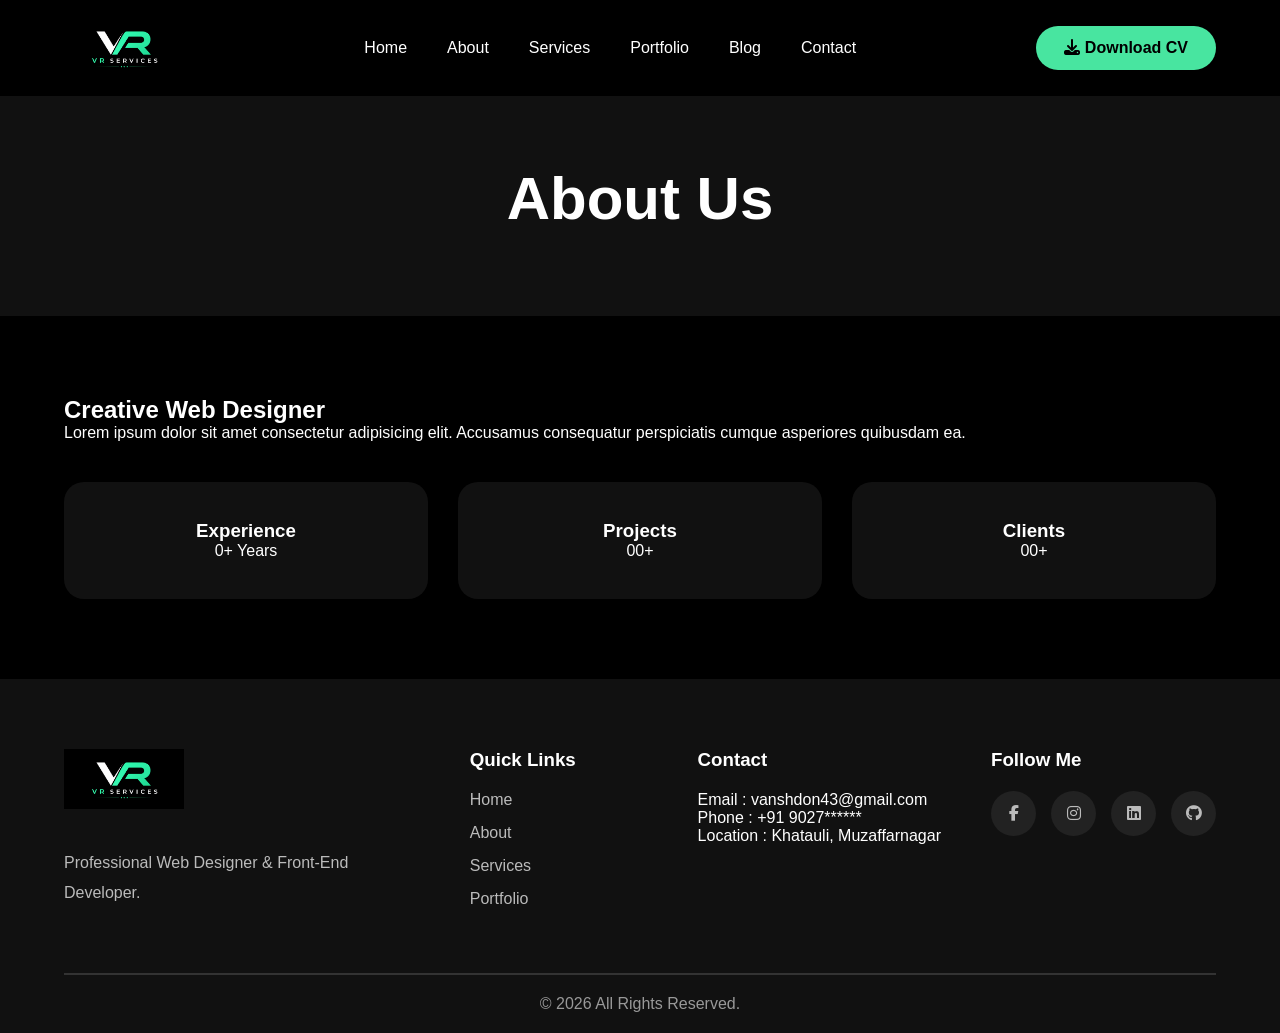
<file: about.html>
<!DOCTYPE html>
<html lang="en">

<head>
    <meta charset="UTF-8">
    <meta name="viewport" content="width=device-width, initial-scale=1.0">
    <link rel="shortcut icon" href="Media/Images/VR-services-logo.png" type="image/png">
    <title>About - Web Designer</title>

    <link rel="stylesheet" href="css/style.css">

    <link rel="stylesheet" href="https://cdnjs.cloudflare.com/ajax/libs/font-awesome/6.7.2/css/all.min.css" integrity=""
        crossorigin="anonymous">

</head>

<body>

    <header>

        <nav class="navbar">

            <div class="logo">

                <a href="index.html"><img src="Media/Images/VR-services-logo.png" alt="Logo"></a>

            </div>

            <ul class="nav-links">
                <li><a href="index.html">Home</a></li>
                <li><a href="about.html">About</a></li>
                <li><a href="services.html">Services</a></li>
                <li><a href="portfolio.html">Portfolio</a></li>
                <li><a href="blog.html">Blog</a></li>
                <li><a href="contact.html">Contact</a></li>
            </ul>

            <a href="docs/Vansh.docx" class="download-btn">
                <i class="fa-solid fa-download"></i>
                Download CV
            </a>

            <div class="menu-btn">
                <i class="fa-solid fa-bars"></i>
            </div>

        </nav>

    </header>

    <section class="page-banner">

        <h1>About Us</h1>

    </section>

    <section class="page-content">

        <div class="container">

            <h2>Creative Web Designer</h2>

            <p>

                Lorem ipsum dolor sit amet consectetur adipisicing elit.
                Accusamus consequatur perspiciatis cumque asperiores
                quibusdam ea.

            </p>

            <div class="about-grid">

                <div>

                    <h3>Experience</h3>

                    <p>0+ Years</p>

                </div>

                <div>

                    <h3>Projects</h3>

                    <p>00+</p>

                </div>

                <div>

                    <h3>Clients</h3>

                    <p>00+</p>

                </div>

            </div>

        </div>

    </section>

    <footer>

        <div class="footer-content">

            <div class="footer-logo">

                <a href="index.html"><img src="Media/Images/VR-services-logo.png" alt="Logo"></a>

                <p>
                    Professional Web Designer &
                    Front-End Developer.
                </p>

            </div>

            <div>

                <h3>Quick Links</h3>

                <a href="index.html">Home</a>
                <a href="about.html">About</a>
                <a href="services.html">Services</a>
                <a href="portfolio.html">Portfolio</a>

            </div>

            <div>

                <h3>Contact</h3>

                <pre>Email : vanshdon43@gmail.com</pre>
                <pre>Phone : +91 9027******</pre>
                <pre>Location : Khatauli, Muzaffarnagar</pre>

            </div>

            <div>

                <h3>Follow Me</h3>

                <div class="footer-social">


                    <a href="https://facebook.com/share/197pTGqpPB/" target="_blank"><i
                            class="fa-brands fa-facebook-f"></i></a>

                    <a href="https://instagram.com/sv_vansh_dhariwal" target="_blank"><i
                            class="fa-brands fa-instagram"></i></a>

                    <a href="https://linkedin.com/in/vansh-dhariwal-627853340" target="_blank"><i
                            class="fa-brands fa-linkedin"></i></a>

                    <a href="https://github.com/theVanshDhariwal" target="_blank"><i
                            class="fa-brands fa-github"></i></a>

                </div>

            </div>

        </div>

        <hr>

        <p class="copyright">
            © 2026 All Rights Reserved.
        </p>

    </footer>

    <script src="js/script.js"></script>

</body>

</html>
</file>
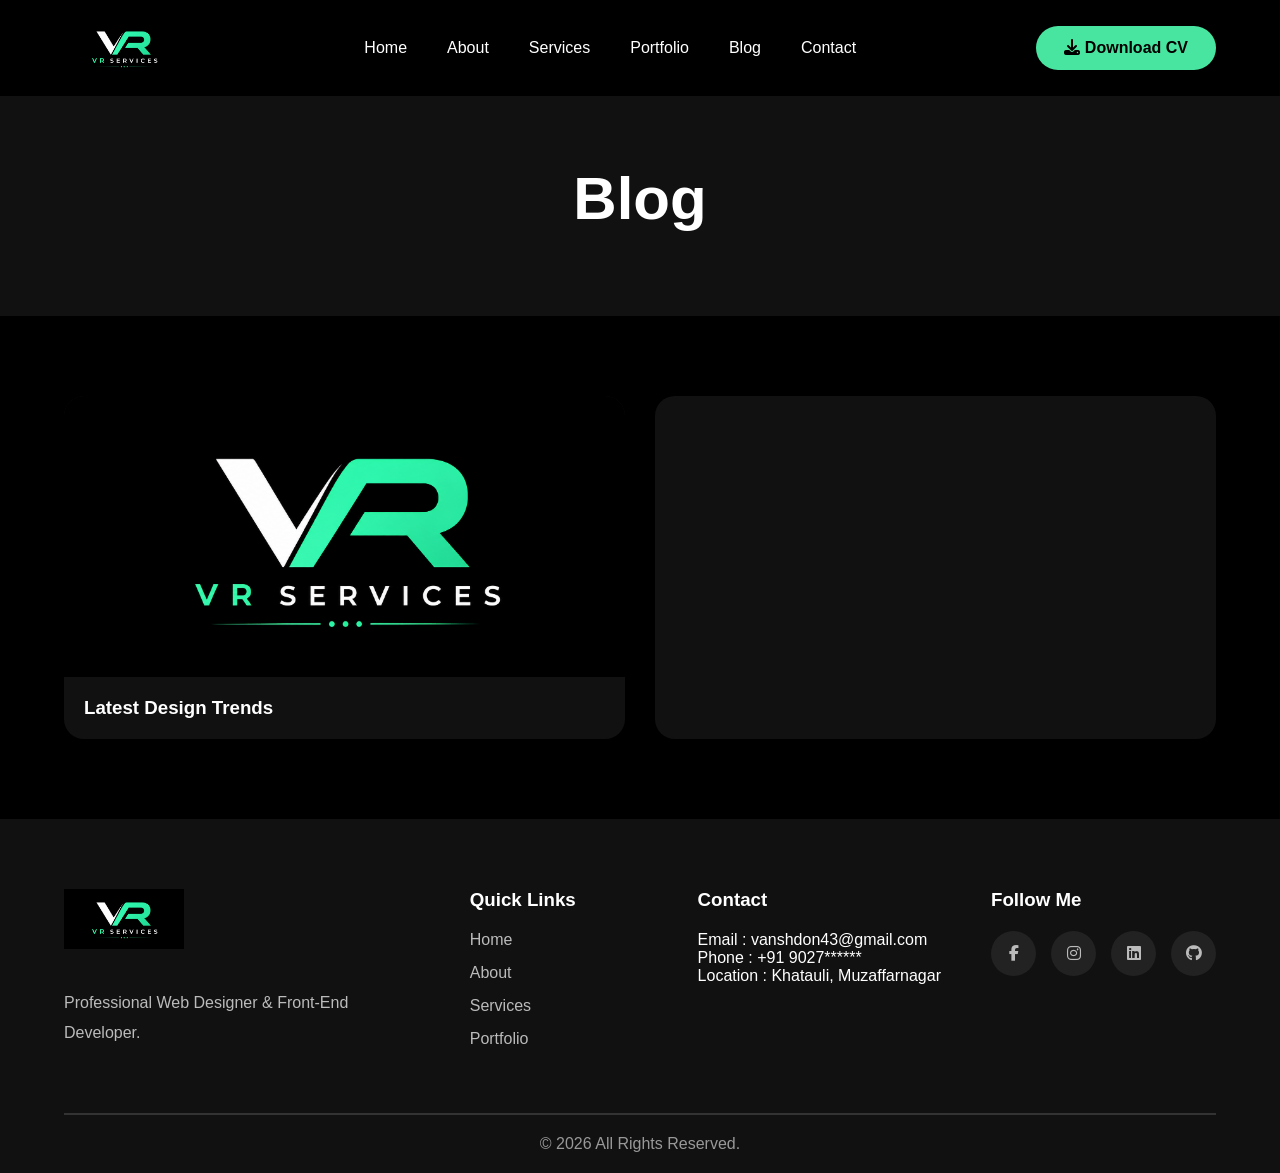
<file: blog.html>
<!DOCTYPE html>
<html lang="en">

<head>

    <meta charset="UTF-8">

    <meta name="viewport" content="width=device-width, initial-scale=1.0">
    <link rel="shortcut icon" href="Media/Images/VR-services-logo.png" type="image/png">

    <title>Blog</title>

    <link rel="stylesheet" href="css/style.css">

    <link rel="stylesheet" href="https://cdnjs.cloudflare.com/ajax/libs/font-awesome/6.7.2/css/all.min.css" integrity=""
        crossorigin="anonymous">

</head>

<body>

    <header>

        <nav class="navbar">

            <div class="logo">

                <a href="index.html"><img src="Media/Images/VR-services-logo.png" alt="Logo"></a>

            </div>

            <ul class="nav-links">
                <li><a href="index.html">Home</a></li>
                <li><a href="about.html">About</a></li>
                <li><a href="services.html">Services</a></li>
                <li><a href="portfolio.html">Portfolio</a></li>
                <li><a href="blog.html">Blog</a></li>
                <li><a href="contact.html">Contact</a></li>
            </ul>

            <a href="docs/Vansh.docx" class="download-btn">
                <i class="fa-solid fa-download"></i>
                Download CV
            </a>

            <div class="menu-btn">
                <i class="fa-solid fa-bars"></i>
            </div>

        </nav>

    </header>

    <section class="page-banner">

        <h1>Blog</h1>

    </section>

    <section class="blog-container">

        <div class="blog-card">

            <img src="Media/Images/VR-services-logo.png" alt="Logo">

            <h3>Latest Design Trends</h3>

        </div>

        <div class="blog-card">

            <video controlslist="noremoteplayback" controlslist="nofullscreen" controlslist="nodownload"
                disablepictureinpicture loop height="380" muted autoplay src="Media/Videos/office.mp4"></video>

        </div>

    </section>

    <footer>

        <div class="footer-content">

            <div class="footer-logo">

                <a href="index.html"><img src="Media/Images/VR-services-logo.png" alt="Logo"></a>

                <p>
                    Professional Web Designer &
                    Front-End Developer.
                </p>

            </div>

            <div>

                <h3>Quick Links</h3>

                <a href="index.html">Home</a>
                <a href="about.html">About</a>
                <a href="services.html">Services</a>
                <a href="portfolio.html">Portfolio</a>

            </div>

            <div>

                <h3>Contact</h3>

                <pre>Email : vanshdon43@gmail.com</pre>
                <pre>Phone : +91 9027******</pre>
                <pre>Location : Khatauli, Muzaffarnagar</pre>

            </div>

            <div>

                <h3>Follow Me</h3>

                <div class="footer-social">


                    <a href="https://facebook.com/share/197pTGqpPB/" target="_blank"><i
                            class="fa-brands fa-facebook-f"></i></a>

                    <a href="https://instagram.com/sv_vansh_dhariwal" target="_blank"><i
                            class="fa-brands fa-instagram"></i></a>

                    <a href="https://linkedin.com/in/vansh-dhariwal-627853340" target="_blank"><i
                            class="fa-brands fa-linkedin"></i></a>

                    <a href="https://github.com/theVanshDhariwal" target="_blank"><i
                            class="fa-brands fa-github"></i></a>

                </div>

            </div>

        </div>

        <hr>

        <p class="copyright">
            © 2026 All Rights Reserved.
        </p>

    </footer>

    <script src="js/script.js"></script>

</body>

</html>
</file>
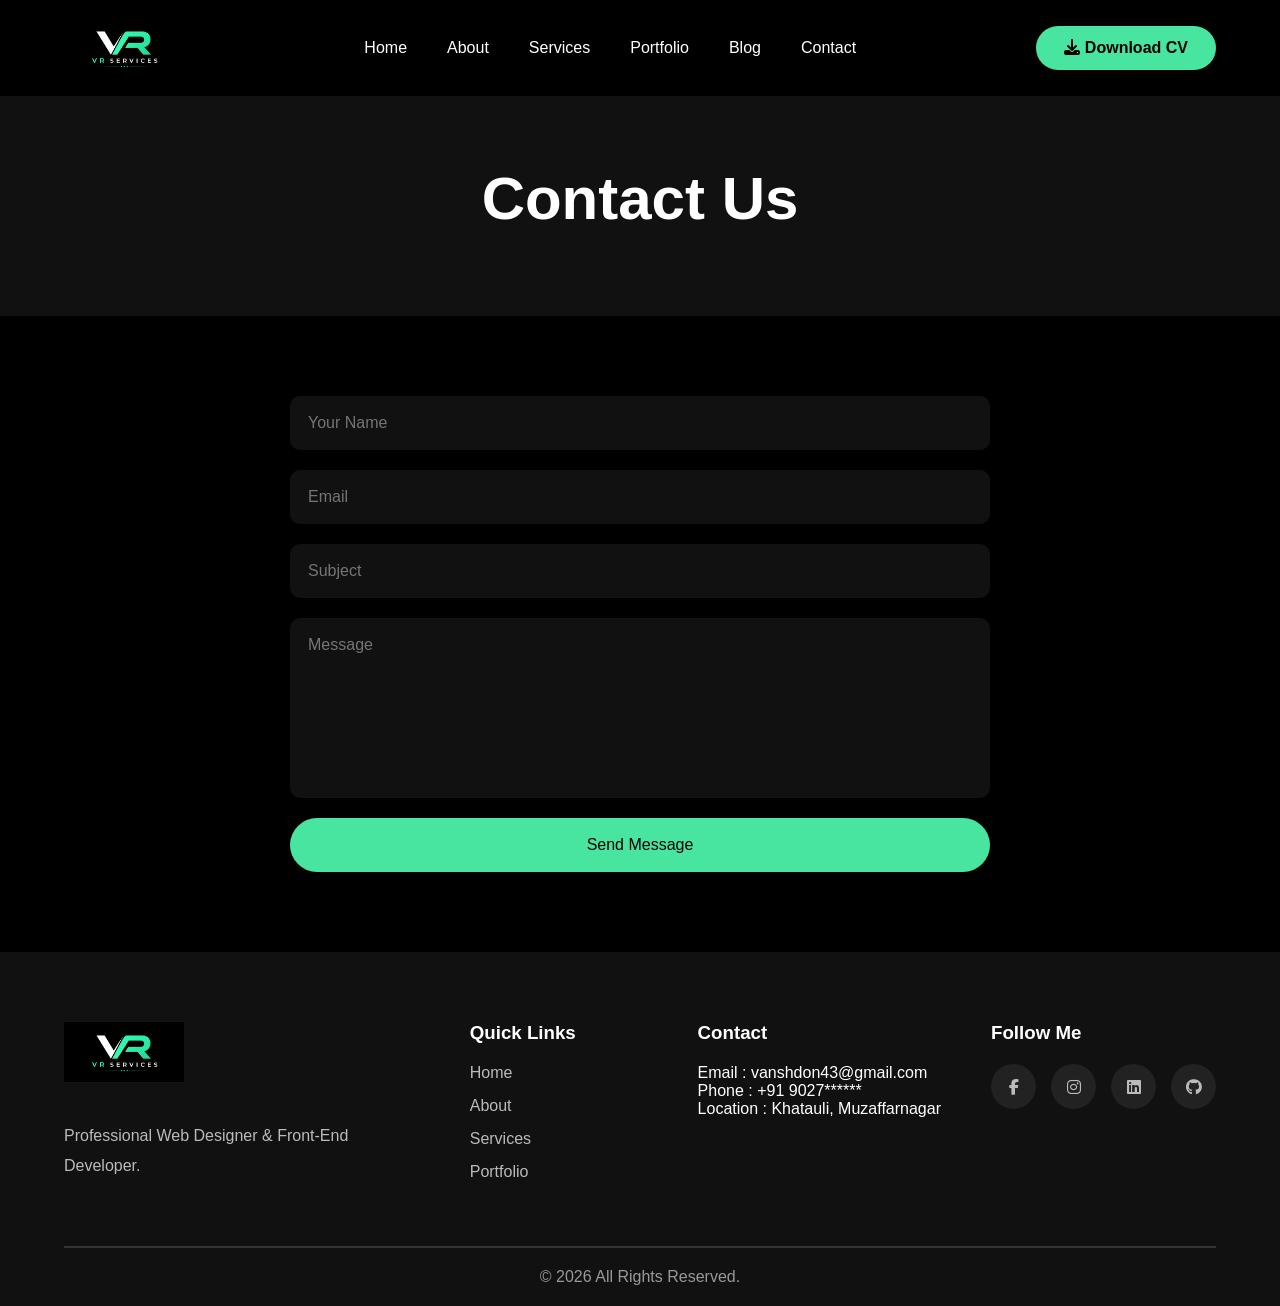
<file: contact.html>
<!DOCTYPE html>
<html lang="en">

<head>

    <meta charset="UTF-8">

    <meta name="viewport" content="width=device-width, initial-scale=1.0">
    <link rel="shortcut icon" href="Media/Images/VR-services-logo.png" type="image/png">

    <title>Contact</title>

    <link rel="stylesheet" href="css/style.css">

    <link rel="stylesheet" href="https://cdnjs.cloudflare.com/ajax/libs/font-awesome/6.7.2/css/all.min.css" integrity=""
        crossorigin="anonymous">

</head>

<body>

    <header>

        <nav class="navbar">

            <div class="logo">

                <a href="index.html"><img src="Media/Images/VR-services-logo.png" alt="Logo"></a>

            </div>

            <ul class="nav-links">
                <li><a href="index.html">Home</a></li>
                <li><a href="about.html">About</a></li>
                <li><a href="services.html">Services</a></li>
                <li><a href="portfolio.html">Portfolio</a></li>
                <li><a href="blog.html">Blog</a></li>
                <li><a href="contact.html">Contact</a></li>
            </ul>

            <a href="docs/Vansh.docx" class="download-btn">
                <i class="fa-solid fa-download"></i>
                Download CV
            </a>

            <div class="menu-btn">
                <i class="fa-solid fa-bars"></i>
            </div>

        </nav>

    </header>

    <section class="page-banner">

        <h1>Contact Us</h1>

    </section>

    <section class="contact-section">
        <form class="contact-form">
            <input id="" type="text" name="name" placeholder="Your Name" required>

            <input id="" type="email" name="email" placeholder="Email" required>

            <input id="" type="text" name="subject" placeholder="Subject" required>

            <textarea id="" name="message" placeholder="Message" required></textarea>

            <button type="submit">Send Message</button>
        </form>
    </section>

    <footer>

        <div class="footer-content">

            <div class="footer-logo">

                <a href="index.html"><img src="Media/Images/VR-services-logo.png" alt="Logo"></a>

                <p>
                    Professional Web Designer &
                    Front-End Developer.
                </p>

            </div>

            <div>

                <h3>Quick Links</h3>

                <a href="index.html">Home</a>
                <a href="about.html">About</a>
                <a href="services.html">Services</a>
                <a href="portfolio.html">Portfolio</a>

            </div>

            <div>

                <h3>Contact</h3>

                <pre>Email : vanshdon43@gmail.com</pre>
                <pre>Phone : +91 9027******</pre>
                <pre>Location : Khatauli, Muzaffarnagar</pre>

            </div>

            <div>

                <h3>Follow Me</h3>

                <div class="footer-social">


                    <a href="https://facebook.com/share/197pTGqpPB/" target="_blank"><i
                            class="fa-brands fa-facebook-f"></i></a>

                    <a href="https://instagram.com/sv_vansh_dhariwal" target="_blank"><i
                            class="fa-brands fa-instagram"></i></a>

                    <a href="https://linkedin.com/in/vansh-dhariwal-627853340" target="_blank"><i
                            class="fa-brands fa-linkedin"></i></a>

                    <a href="https://github.com/theVanshDhariwal" target="_blank"><i
                            class="fa-brands fa-github"></i></a>

                </div>

            </div>

        </div>

        <hr>

        <p class="copyright">
            © 2026 All Rights Reserved.
        </p>

    </footer>

    <script src="js/script.js"></script>

</body>

</html>
</file>
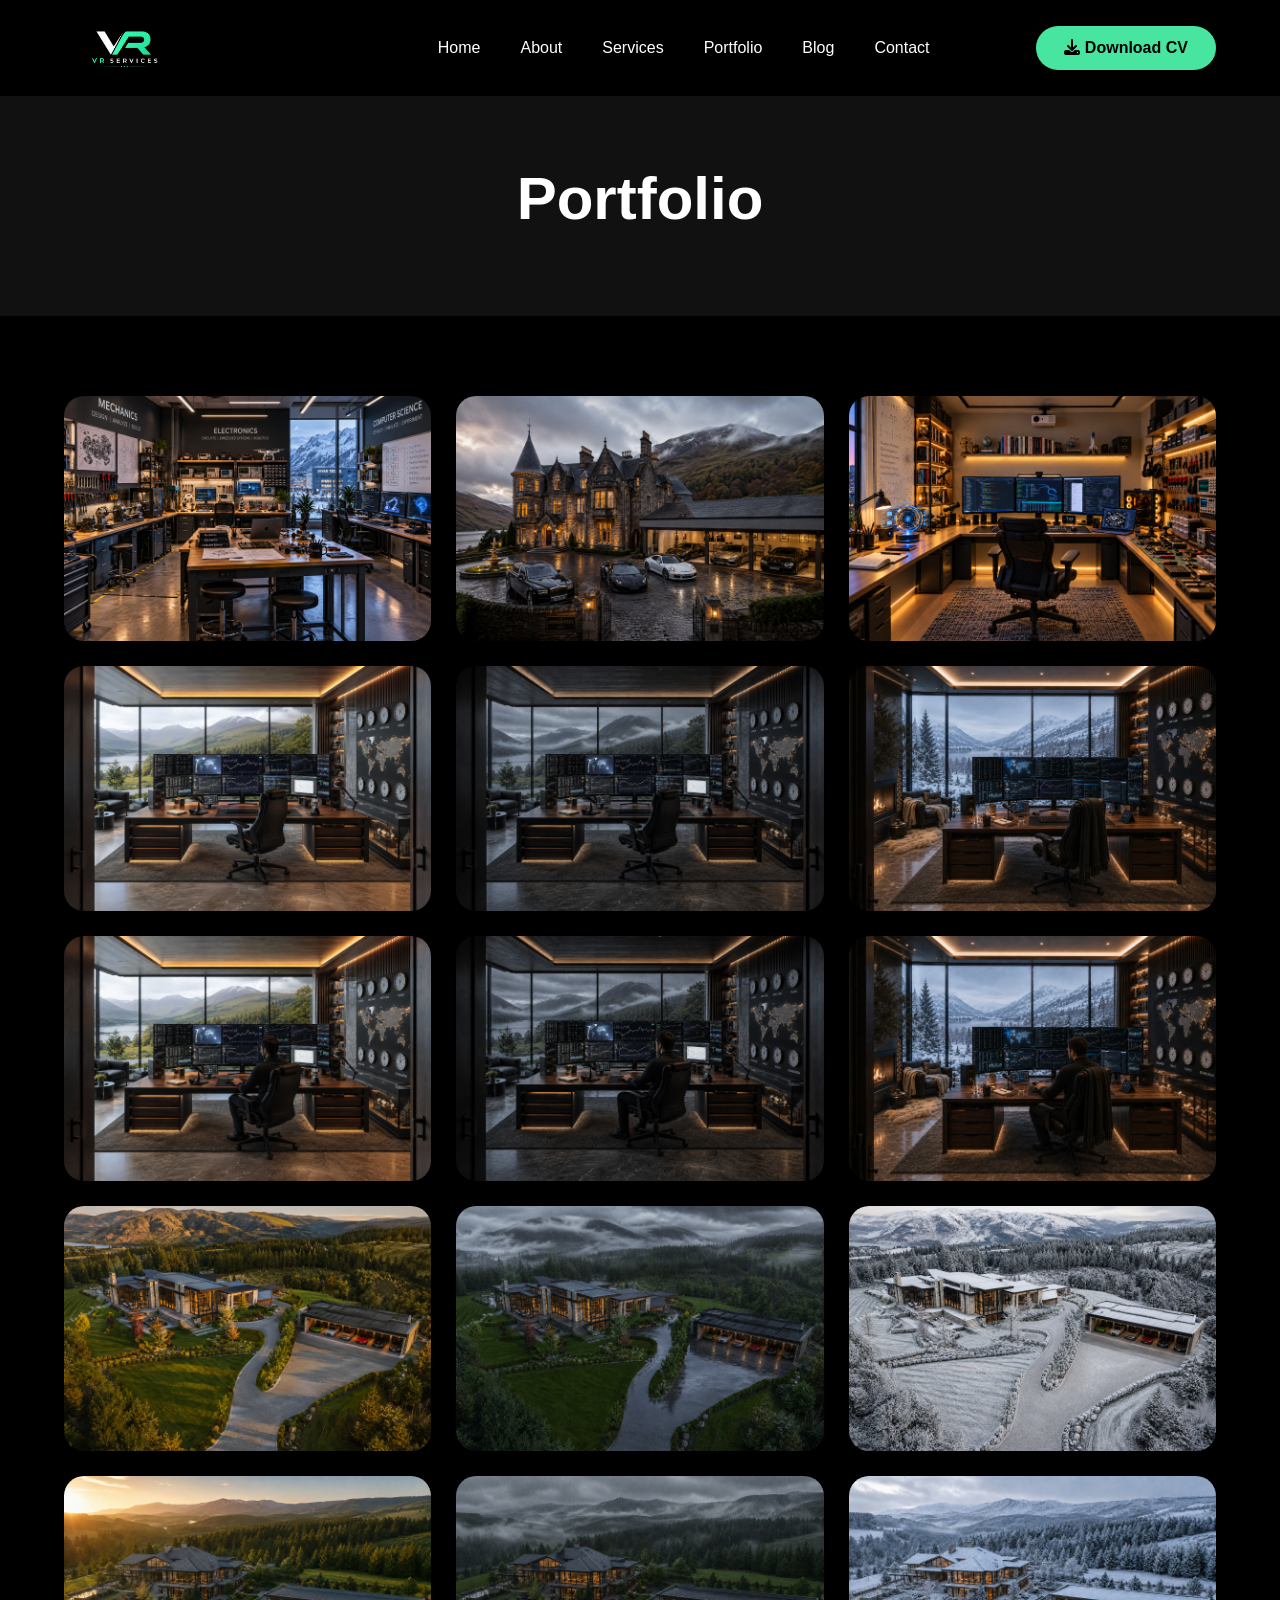
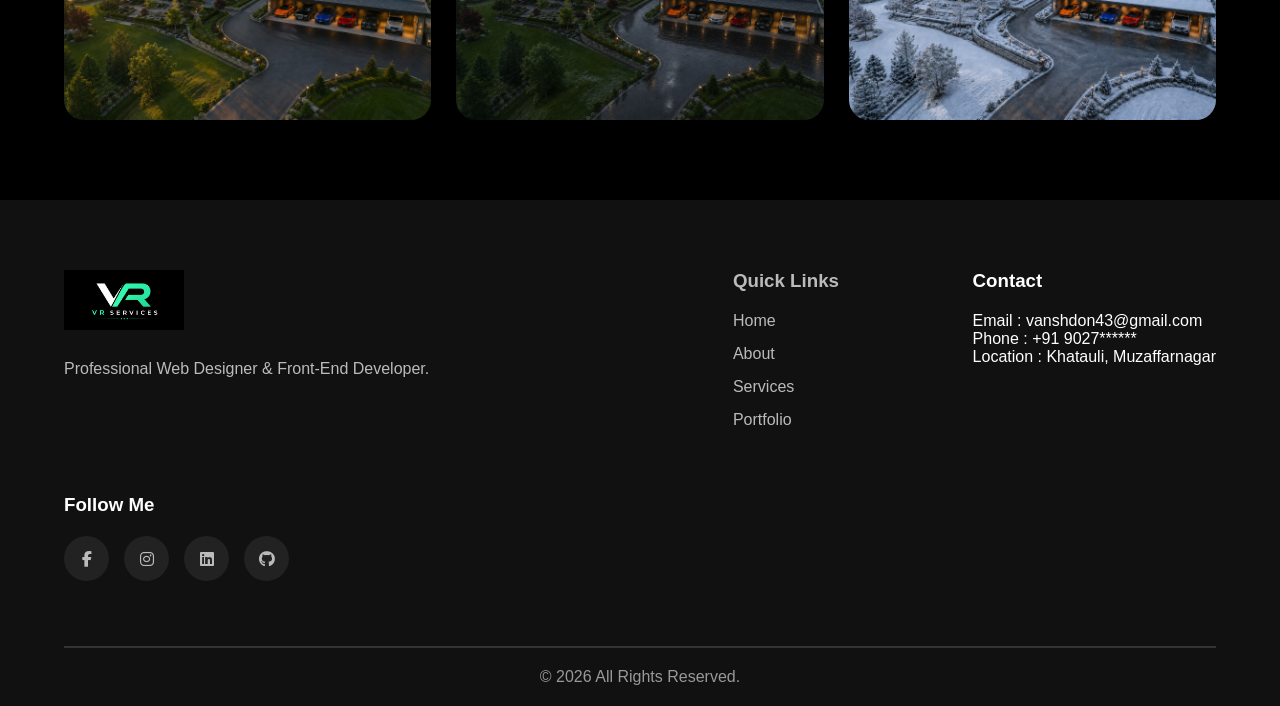
<file: portfolio.html>
<!DOCTYPE html>
<html lang="en">

<head>

    <meta charset="UTF-8">

    <meta name="viewport" content="width=device-width, initial-scale=1.0">
    <link rel="shortcut icon" href="Media/Images/VR-services-logo.png" type="image/png">

    <title>Portfolio</title>

    <link rel="stylesheet" href="css/style.css">

    <link rel="stylesheet" href="https://cdnjs.cloudflare.com/ajax/libs/font-awesome/6.7.2/css/all.min.css" integrity=""
        crossorigin="anonymous">

</head>

<body>

    <header>

        <nav class="navbar">

            <div class="logo">

                <a href="index.html"><img src="Media/Images/VR-services-logo.png" alt="Logo">

            </div>

            <ul class="nav-links">
                <li><a href="index.html">Home</a></li>
                <li><a href="about.html">About</a></li>
                <li><a href="services.html">Services</a></li>
                <li><a href="portfolio.html">Portfolio</a></li>
                <li><a href="blog.html">Blog</a></li>
                <li><a href="contact.html">Contact</a></li>
            </ul>

            <a href="docs/Vansh.docx" class="download-btn">
                <i class="fa-solid fa-download"></i>
                Download CV
            </a>

            <div class="menu-btn">
                <i class="fa-solid fa-bars"></i>
            </div>

        </nav>

    </header>

    <section class="page-banner">

        <h1>Portfolio</h1>

    </section>

    <section class="portfolio-grid">

        <img src="Media/Images/VIYAR TECHS Integrated Innovation Lab.png" alt="Grid">
        <img src="Media/Images/Scotish-House.png" alt="Grid">
        <img src="Media/Images/personal_lab.png" alt="Grid">

        <img src="Media/Images/summer-work-room.png" alt="Grid">
        <img src="Media/Images/rain-work-room.png" alt="Grid">
        <img src="Media/Images/winter-work-room.png" alt="Grid">

        <img src="Media/Images/work-in-summer.png" alt="Grid">
        <img src="Media/Images/work-in-rain.png" alt="Grid">
        <img src="Media/Images/work-in-winter.png" alt="Grid">
        <img src="Media/Images/summer-mention.png" alt="Grid">
        <img src="Media/Images/rainy-mention.png" alt="Grid">
        <img src="Media/Images/winter-mention.png" alt="Grid">

        <img src="Media/Images/summer-scotland.png" alt="Grid">
        <img src="Media/Images/rainy-scotland.png" alt="Grid">
        <img src="Media/Images/winter-scotalnd.png" alt="Grid">

    </section>

    <footer>

        <div class="footer-content">

            <div class="footer-logo">

                <a href="index.html"><img src="Media/Images/VR-services-logo.png" alt="Logo">

                    <p>
                        Professional Web Designer &
                        Front-End Developer.
                    </p>

            </div>

            <div>

                <h3>Quick Links</h3>

                <a href=" index.html">Home</a>
                <a href="about.html">About</a>
                <a href="services.html">Services</a>
                <a href="portfolio.html">Portfolio</a>

            </div>

            <div>

                <h3>Contact</h3>

                <pre>Email : vanshdon43@gmail.com</pre>
                <pre>Phone : +91 9027******</pre>
                <pre>Location : Khatauli, Muzaffarnagar</pre>

            </div>

            <div>

                <h3>Follow Me</h3>

                <div class="footer-social">


                    <a href="https://facebook.com/share/197pTGqpPB/" target="_blank"><i
                            class="fa-brands fa-facebook-f"></i></a>

                    <a href="https://instagram.com/sv_vansh_dhariwal" target="_blank"><i
                            class="fa-brands fa-instagram"></i></a>

                    <a href="https://linkedin.com/in/vansh-dhariwal-627853340" target="_blank"><i
                            class="fa-brands fa-linkedin"></i></a>

                    <a href="https://github.com/theVanshDhariwal" target="_blank"><i
                            class="fa-brands fa-github"></i></a>

                </div>

            </div>

        </div>

        <hr>

        <p class="copyright">
            © 2026 All Rights Reserved.
        </p>

    </footer>

    <script src="js/script.js"></script>

</body>

</html>
</file>
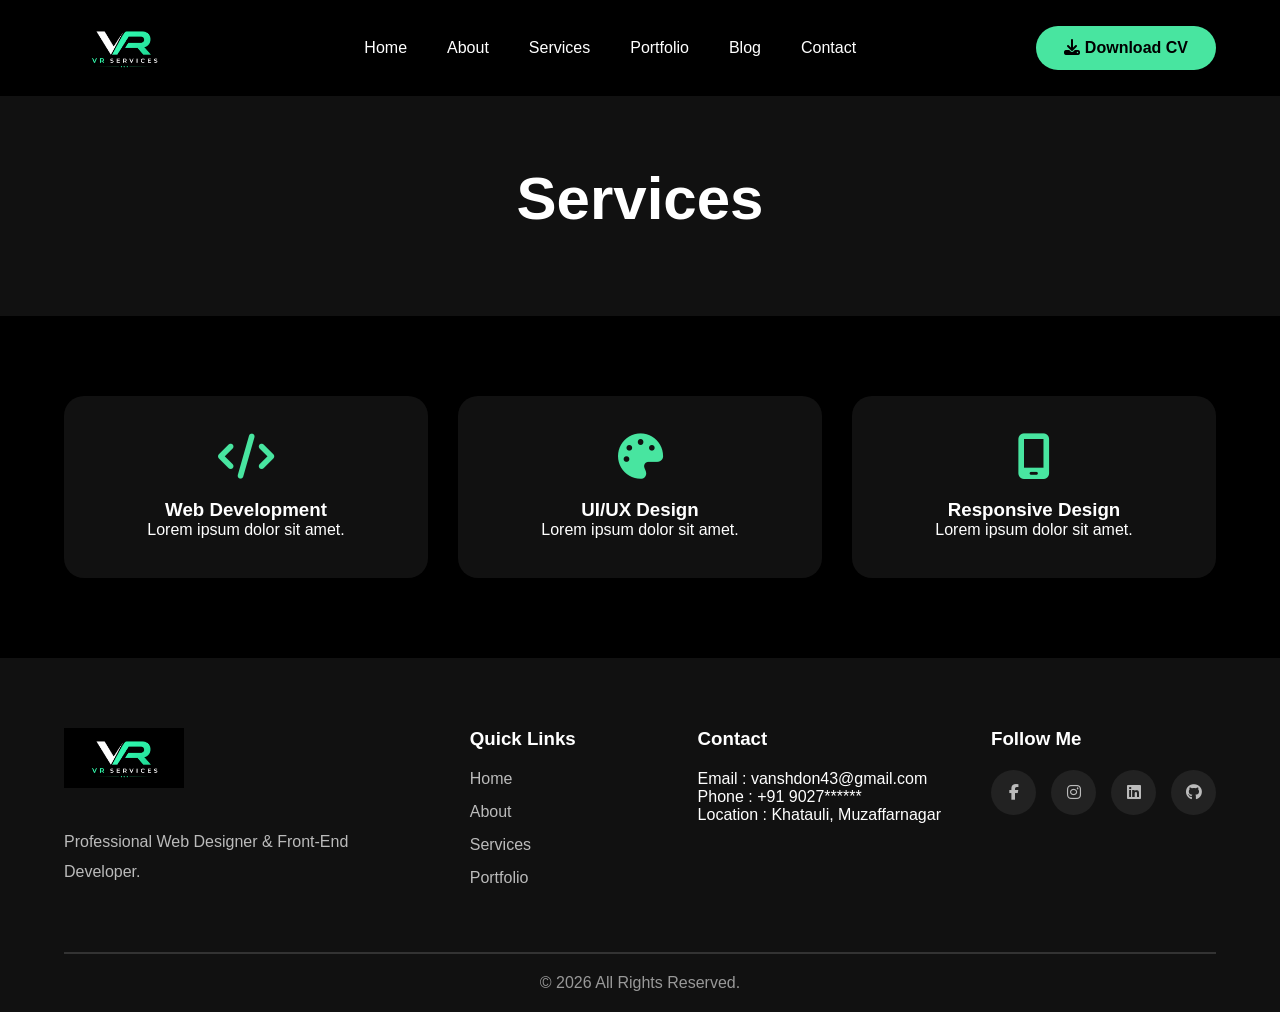
<file: services.html>
<!DOCTYPE html>
<html lang="en">

<head>

    <meta charset="UTF-8">

    <meta name="viewport" content="width=device-width, initial-scale=1.0">
    <link rel="shortcut icon" href="Media/Images/VR-services-logo.png" type="image/png">

    <title>Services</title>

    <link rel="stylesheet" href="css/style.css">

    <link rel="stylesheet" href="https://cdnjs.cloudflare.com/ajax/libs/font-awesome/6.7.2/css/all.min.css" integrity=""
        crossorigin="anonymous">

</head>

<body>

    <header>

        <nav class="navbar">

            <div class="logo">

                <a href="index.html"><img src="Media/Images/VR-services-logo.png" alt="Logo"></a>

            </div>

            <ul class="nav-links">
                <li><a href="index.html">Home</a></li>
                <li><a href="about.html">About</a></li>
                <li><a href="services.html">Services</a></li>
                <li><a href="portfolio.html">Portfolio</a></li>
                <li><a href="blog.html">Blog</a></li>
                <li><a href="contact.html">Contact</a></li>
            </ul>

            <a href="docs/Vansh.docx" class="download-btn">
                <i class="fa-solid fa-download"></i>
                Download CV
            </a>

            <div class="menu-btn">
                <i class="fa-solid fa-bars"></i>
            </div>

        </nav>

    </header>

    <section class="page-banner">

        <h1>Services</h1>

    </section>

    <section class="service-grid">

        <div class="service-card">

            <i class="fa-solid fa-code"></i>

            <h3>Web Development</h3>

            <p>Lorem ipsum dolor sit amet.</p>

        </div>

        <div class="service-card">

            <i class="fa-solid fa-palette"></i>

            <h3>UI/UX Design</h3>

            <p>Lorem ipsum dolor sit amet.</p>

        </div>

        <div class="service-card">

            <i class="fa-solid fa-mobile-screen"></i>

            <h3>Responsive Design</h3>

            <p>Lorem ipsum dolor sit amet.</p>

        </div>

    </section>

    <footer>

        <div class="footer-content">

            <div class="footer-logo">

                <a href="index.html"><img src="Media/Images/VR-services-logo.png    " alt="Logo"></a>

                <p>
                    Professional Web Designer &
                    Front-End Developer.
                </p>

            </div>

            <div>

                <h3>Quick Links</h3>

                <a href="index.html">Home</a>
                <a href="about.html">About</a>
                <a href="services.html">Services</a>
                <a href="portfolio.html">Portfolio</a>

            </div>

            <div>

                <h3>Contact</h3>

                <pre>Email : vanshdon43@gmail.com</pre>
                <pre>Phone : +91 9027******</pre>
                <pre>Location : Khatauli, Muzaffarnagar</pre>

            </div>

            <div>

                <h3>Follow Me</h3>

                <div class="footer-social">


                    <a href="https://facebook.com/share/197pTGqpPB/" target="_blank"><i
                            class="fa-brands fa-facebook-f"></i></a>

                    <a href="https://instagram.com/sv_vansh_dhariwal" target="_blank"><i
                            class="fa-brands fa-instagram"></i></a>

                    <a href="https://linkedin.com/in/vansh-dhariwal-627853340" target="_blank"><i
                            class="fa-brands fa-linkedin"></i></a>

                    <a href="https://github.com/theVanshDhariwal" target="_blank"><i
                            class="fa-brands fa-github"></i></a>

                </div>

            </div>

        </div>

        <hr>

        <p class="copyright">
            © 2026 All Rights Reserved.
        </p>

    </footer>

    <script src="js/script.js"></script>

</body>

</html>
</file>
<file: css/style.css>
html,
body {
    margin: 0;
    width: 100%;
    min-height: 100%;
    overflow-x: hidden;
    background: #000;
    color: #fff;
}

* {
    margin: 0;
    padding: 0;
    box-sizing: border-box;
    font-family: 'Poppins', sans-serif;
}

a {
    text-decoration: none;
}

ul {
    list-style: none;
}

header {
    position: sticky;
    top: 0;
    z-index: 1000;
    background: rgba(0, 0, 0, .92);
    backdrop-filter: blur(10px);
}

.navbar {
    width: 90%;
    margin: auto;
    display: flex;
    justify-content: space-between;
    align-items: center;
    padding: 18px 0;
}

.logo img {
    height: 60px;
}

.nav-links {
    display: flex;
    gap: 40px;
}

.nav-links a {
    color: #fff;
    font-weight: 500;
    position: relative;
    transition: .35s;
}

.nav-links a::after {
    content: "";
    position: absolute;
    left: 50%;
    bottom: -8px;
    width: 0%;
    height: 2px;
    background: #48e5a0;
    transform: translateX(-50%);
    transition: .35s;
}

.nav-links a:hover::after,
.nav-links a.active::after {
    width: 100%;
}

.nav-links a:hover,
.nav-links a.active {
    color: #48e5a0;
}



.download-btn {
    background: #48e5a0;
    color: #000;
    padding: 13px 28px;
    border-radius: 40px;
    font-weight: 600;
    transition: .35s;
}

.download-btn:hover {
    transform: translateY(-4px);
    box-shadow: 0 10px 25px rgba(72, 229, 160, .4);
}

.hero {
    width: 90%;
    margin: auto;
    display: grid;
    grid-template-columns: 1fr 1fr;
    align-items: center;
    min-height: 90vh;
    position: relative;
    gap: 40px;
}

.hero-content {
    animation: slideLeft 1s ease;
}

.hero-image {
    display: flex;
    justify-content: center;
    animation: slideRight 1s ease;
}

.hero-image img {
    width: 520px;
    transition: .5s;
}

.hero-image img:hover {
    transform: scale(1.03);
}

.hero::before {

    content: "";

    position: absolute;

    width: 750px;

    height: 750px;

    border: 2px solid rgba(255, 255, 255, .05);

    border-radius: 50%;

    right: -250px;

    top: -100px;
}

.hero::after {

    content: "";

    position: absolute;

    width: 520px;

    height: 520px;

    border: 2px solid rgba(255, 255, 255, .04);

    border-radius: 50%;

    right: 120px;

    bottom: -220px;
}

.hero h1 {
    font-size: 95px;
    line-height: 95px;
    font-weight: 800;
    margin: 20px 0;
}

.hero-text {
    width: 85%;
    color: #bdbdbd;
    line-height: 33px;
}

.contact-btn {
    display: inline-block;
    margin-top: 35px;
    background: #48e5a0;
    color: #000;
    padding: 15px 32px;
    border-radius: 40px;
    font-weight: 600;
    transition: .35s;
}

.contact-btn:hover {
    transform: translateY(-5px);
    box-shadow: 0 15px 30px rgba(72, 229, 160, .4);
}

.review-card {

    position: absolute;

    top: 130px;

    right: 80px;

    width: 290px;

    background: rgba(255, 255, 255, .05);

    backdrop-filter: blur(15px);

    border: 1px solid rgba(255, 255, 255, .1);

    border-radius: 60px;

    padding: 22px;

    display: flex;

    justify-content: space-between;

    align-items: center;

    transition: .35s;
}

.review-card:hover {

    transform: translateY(-8px);

    box-shadow: 0 20px 35px rgba(0, 0, 0, .5);
}

.review-card h2 {

    color: #48e5a0;
}

.social {

    position: absolute;

    right: -20px;

    top: 50%;

    transform: translateY(-50%);

    display: flex;

    flex-direction: column;

    gap: 20px;
}

.social a {

    width: 52px;

    height: 52px;

    border-radius: 50%;

    display: flex;

    justify-content: center;

    align-items: center;

    color: white;

    border: 1px solid rgba(255, 255, 255, .25);

    transition: .35s;
}

.social a:hover {

    background: #48e5a0;

    color: black;

    transform: translateX(-8px) rotate(10deg);
}

.stats {

    width: 90%;

    margin: 50px auto;

    display: grid;

    grid-template-columns: repeat(5, 1fr);

    gap: 25px;
}

.box {

    background: #111;

    border-radius: 20px;

    padding: 25px;

    display: flex;

    align-items: center;

    gap: 18px;

    transition: .35s;

    position: relative;
}

.box:hover {

    background: #1a1a1a;

    transform: translateY(-8px);

}

.box i {

    width: 65px;

    height: 65px;

    background: #48e5a0;

    color: #000;

    border-radius: 50%;

    display: flex;

    justify-content: center;

    align-items: center;

    font-size: 24px;
}

.box h2 {

    font-size: 34px;
}

.box p {

    color: #bbb;
}

.about {

    width: 90%;
    margin: 80px auto;

    background: #111;

    border-radius: 30px;

    padding: 70px;

    display: grid;

    grid-template-columns: 1fr 1fr;

    align-items: center;

    gap: 60px;

    overflow: hidden;

    position: relative;
}

.section-title {

    color: #48e5a0;

    letter-spacing: 3px;

    margin-bottom: 20px;

    font-weight: 600;
}

.about h2 {

    font-size: 45px;

    line-height: 55px;

    margin-bottom: 25px;
}

.about-description {

    color: #bdbdbd;

    line-height: 34px;

    margin-bottom: 35px;
}

.about-list {

    display: flex;

    gap: 80px;

    margin-bottom: 40px;
}

.about-list p {

    margin: 18px 0;

    color: #ddd;
}

.about-list i {

    color: #48e5a0;

    margin-right: 10px;
}

.about-btn {

    display: inline-block;

    background: #48e5a0;

    color: #000;

    padding: 15px 32px;

    border-radius: 40px;

    font-weight: 600;

    transition: .3s;
}

.about-btn:hover {

    transform: translateY(-5px);

    box-shadow: 0 10px 30px rgba(72, 229, 160, .4);
}

.about-image {

    position: relative;

    display: flex;

    justify-content: center;

    align-items: center;

    min-height: 400px;
}

.green-shape {

    width: 440px;

    height: 460px;

    background: #48e5a0;

    border-radius: 55% 35% 16% 16%;

    position: absolute;

    bottom: 0;

    right: 20px;
}

.about-image img {

    position: absolute;

    top: 64.4px;

    width: 368px;

    z-index: 2;
}

.experience-card {

    position: absolute;

    top: -35px;

    left: 40px;

    background: #000;

    color: white;

    padding: 10px 30px;

    border-radius: 25px;

    display: flex;

    align-items: center;

    gap: 15px;

    z-index: 5;
}

.experience-card h3 {

    font-size: 48px;

    color: white;
}

.experience-card span {

    font-size: 18px;

    line-height: 25px;
}

.circle {

    position: absolute;

    width: 42px;

    height: 42px;

    background: #000;

    border: 10px solid #48e5a0;

    border-radius: 50%;

    left: 40px;

    bottom: 110px;

    z-index: 4;
}

html {

    scroll-behavior: smooth;
}

* {

    transition: .3s ease;
}

@keyframes float {

    0% {
        transform: translateY(0);
    }

    50% {
        transform: translateY(-10px);
    }

    100% {
        transform: translateY(0);
    }

}

.hero-image img {

    animation: float 5s ease-in-out infinite;

}

@keyframes slideLeft {

    from {

        opacity: 0;

        transform: translateX(-80px);

    }

    to {

        opacity: 1;

        transform: translateX(0);

    }

}

@keyframes slideRight {

    from {

        opacity: 0;

        transform: translateX(80px);

    }

    to {

        opacity: 1;

        transform: translateX(0);

    }

}

@keyframes fadeUp {

    from {

        opacity: 0;

        transform: translateY(50px);

    }

    to {

        opacity: 1;

        transform: translateY(0);

    }

}

.stats,
.about {

    animation: fadeUp 1s ease;
}

@media(max-width:992px) {

    .hero {

        grid-template-columns: 1fr;

        text-align: center;

    }

    .hero-text {

        width: 100%;

    }

    .hero-image {

        margin-top: 40px;

    }

    .hero-image img {

        width: 380px;

    }

    .review-card {

        position: static;

        margin: 30px auto;

    }

    .social {

        display: none;

    }

    .stats {

        grid-template-columns: repeat(2, 1fr);

    }

    .about {

        grid-template-columns: 1fr;

    }

    .about-image {

        order: -1;

    }

    .nav-links {

        display: none;

    }

}

.menu-btn {

    display: none;

    font-size: 30px;

    cursor: pointer;

    color: white;

}

.cta {

    width: 90%;

    margin: 80px auto;

    padding: 80px;

    background: #48e5a0;

    border-radius: 30px;

    text-align: center;

    color: #000;

}

.cta h2 {

    font-size: 48px;

    margin-bottom: 20px;

}

.cta p {

    width: 70%;

    margin: auto;

    line-height: 30px;

    margin-bottom: 40px;

}

.cta-btn {

    background: black;

    color: white;

    padding: 16px 35px;

    border-radius: 40px;

    display: inline-block;

    font-weight: 600;

    transition: .3s;

}

.cta-btn:hover {

    transform: translateY(-5px);

}

footer {

    background: #111;

    padding: 70px 0 20px;

    margin-top: 80px;

}

.footer-content {

    width: 90%;

    margin: auto;

    display: grid;

    grid-template-columns: 2fr 1fr 1fr 1fr;

    gap: 50px;

}

.footer-logo img {

    height: 60px;

    margin-bottom: 20px;

}

.footer-logo p {

    color: #bbb;

    line-height: 30px;

}

footer h3 {

    margin-bottom: 20px;

}

footer a {

    display: block;

    color: #bbb;

    margin-bottom: 15px;

}

footer a:hover {

    color: #48e5a0;

}

.footer-social {

    display: flex;

    gap: 15px;

    margin-top: 20px;

}

.footer-social i {

    width: 45px;

    height: 45px;

    background: #222;

    display: flex;

    justify-content: center;

    align-items: center;

    border-radius: 50%;

    cursor: pointer;

    transition: .3s;

}

.footer-social i:hover {

    background: #48e5a0;

    color: black;

}

footer hr {

    margin: 50px auto 20px;

    width: 90%;

    border: .5px solid #333;

}

.copyright {

    text-align: center;

    color: #999;

}

@media(max-width:768px) {

    .menu-btn {

        display: block;

    }

    .download-btn {

        display: none;

    }

    .nav-links {

        display: none;

    }

    .hero {

        padding-top: 40px;

    }

    .hero h1 {

        font-size: 60px;

        line-height: 65px;

    }

    .hero-image img {

        width: 300px;

    }

    .stats {

        grid-template-columns: 1fr;

    }

    .about {

        padding: 40px;

    }

    .about h2 {

        font-size: 34px;

        line-height: 45px;

    }

    .about-list {

        flex-direction: column;

        gap: 10px;

    }

    .green-shape {

        width: 300px;

        height: 330px;

    }

    .about-image img {

        width: 260px;

    }

    .experience-card {

        left: 0;

        top: 20px;

        padding: 15px;

    }

    .experience-card h3 {

        font-size: 32px;

    }

    .cta {

        padding: 45px 20px;

    }

    .cta h2 {

        font-size: 34px;

    }

    .cta p {

        width: 100%;

    }

    .footer-content {

        grid-template-columns: 1fr;

        text-align: center;

    }

    .footer-social {

        justify-content: center;

    }

}

@media (max-width:768px) {

    .menu-btn {
        display: block;
    }

    .download-btn {
        display: none;
    }

    .nav-links {
        display: none;
    }

    .nav-links.show {
        display: flex;
        flex-direction: column;
        position: absolute;
        top: 80px;
        left: 5%;
        width: 90%;
        background: #111;
        padding: 20px;
        border-radius: 15px;
        gap: 20px;
    }

    .hero {
        padding-top: 40px;
    }

}

.page-banner {

    height: 300px;

    background: #111;

    display: flex;

    justify-content: center;

    align-items: center;

    flex-direction: column;

    text-align: center;

}

.page-banner h1 {

    font-size: 60px;

    margin-bottom: 15px;

}

.page-banner p {

    color: #48e5a0;

}

.container {

    width: 90%;

    margin: 80px auto;

}

.about-grid {

    display: grid;

    grid-template-columns: repeat(3, 1fr);

    gap: 30px;

    margin-top: 40px;

}

.about-grid div {

    background: #111;

    padding: 40px;

    border-radius: 20px;

    text-align: center;

}

.service-grid {

    width: 90%;

    margin: 80px auto;

    display: grid;

    grid-template-columns: repeat(3, 1fr);

    gap: 30px;

}

.service-card {

    background: #111;

    padding: 40px;

    border-radius: 20px;

    text-align: center;

    transition: .3s;

}

.service-card:hover {

    transform: translateY(-8px);

}

.service-card i {

    font-size: 45px;

    color: #48e5a0;

    margin-bottom: 20px;

}

.portfolio-grid {

    width: 90%;

    margin: 80px auto;

    display: grid;

    grid-template-columns: repeat(3, 1fr);

    gap: 25px;

}

.portfolio-grid img {

    width: 100%;

    border-radius: 20px;

    transition: .3s;

    cursor: pointer;

}

.portfolio-grid img:hover {

    transform: scale(1.05);

}

.blog-container {

    width: 90%;

    margin: 80px auto;

    display: grid;

    grid-template-columns: repeat(2, 1fr);

    gap: 30px;

}

.blog-card {

    background: #111;

    border-radius: 20px;

    overflow: hidden;

}

.blog-card img {

    width: 100%;

}

.blog-card h3 {

    padding: 20px;

}

.blog-card p {

    padding: 0 20px 20px;

}

.contact-section {

    width: 90%;

    margin: 80px auto;

    display: flex;

    justify-content: center;

}

.contact-form {

    width: 700px;

    display: flex;

    flex-direction: column;

    gap: 20px;

}

.contact-form input,

.contact-form textarea {

    padding: 18px;

    background: #111;

    border: none;

    color: white;

    border-radius: 10px;

}

.contact-form textarea {

    height: 180px;

    resize: none;

}

.contact-form button {

    padding: 18px;

    background: #48e5a0;

    border: none;

    font-size: 18px;

    font-weight: 600;

    border-radius: 40px;

    cursor: pointer;

}

html,
body {
    width: 100%;
    max-width: 100%;
}

.hero,
.hero-content,
.hero-image,
.about,
.about-text,
.about-image,
.cta,
.footer-content {
    min-width: 0;
}

.hero {
    grid-template-columns: minmax(0, 1fr) minmax(0, 1fr);
}

.hero h1 {
    font-size: clamp(48px, 6.5vw, 95px);
    line-height: 1.05;
    overflow-wrap: anywhere;
}

.hero-text {
    max-width: 100%;
}

.hero-image video {
    display: block;
    width: 100%;
    max-width: 100%;
    height: auto;
    object-fit: cover;
}

@media (max-width: 992px) {
    .hero {
        grid-template-columns: minmax(0, 1fr);
        gap: 30px;
        text-align: center;
        padding-top: 40px;
    }

    .hero-content {
        width: 100%;
    }

    .hero h1 {
        font-size: clamp(44px, 10vw, 65px);
        line-height: 1.05;
    }

    .hero-text {
        width: 100%;
        max-width: 550px;
        margin-inline: auto;
    }

    .hero-image {
        width: 100%;
        margin-top: 10px;
    }

    .hero-image video {
        width: 100%;
        max-width: 600px;
    }

    .review-card {
        position: static;
        margin: 25px auto;
    }

    .social {
        display: none;
    }

    .about {
        grid-template-columns: minmax(0, 1fr);
        padding: 40px;
        gap: 35px;
    }

    .about-image {
        width: 100%;
        min-width: 0;
    }

    .green-shape {
        max-width: 100%;
    }

    .about-image img {
        max-width: 100%;
        height: auto;
    }

    .stats {
        grid-template-columns: repeat(2, minmax(0, 1fr));
    }
}

@media (max-width: 480px) {

    .navbar,
    .hero,
    .stats,
    .about,
    .cta,
    .footer-content {
        width: 92%;
    }

    .hero h1 {
        font-size: clamp(38px, 10vw, 48px);
        line-height: 1.08;
        overflow-wrap: normal;
    }

    .small-heading {
        font-size: 13px;
    }

    .hero-text {
        font-size: 14px;
        line-height: 1.8;
    }

    .hero-image video {
        width: 100%;
    }

    .stats {
        grid-template-columns: minmax(0, 1fr);
    }

    .about {
        padding: 25px 18px;
    }

    .about h2 {
        font-size: 28px;
        line-height: 1.3;
    }

    .about-list {
        gap: 0;
    }

    .experience-card {
        max-width: 90%;
        left: 0;
    }

    .cta {
        padding: 35px 18px;
    }

    .cta h2 {
        font-size: 28px;
        line-height: 1.3;
    }

    .footer-content {
        gap: 35px;
    }
}

*,
*::before,
*::after {
    box-sizing: border-box;
}

html {
    width: 100%;
    scroll-behavior: smooth;
}

body {
    width: 100%;
    min-width: 0;
    margin: 0;
}

img,
video,
iframe,
svg {
    max-width: 100%;
}

img,
video {
    height: auto;
}

.hero,
.hero-content,
.hero-image,
.stats,
.box,
.about,
.about-text,
.about-image,
.cta,
.footer-content,
.container,
.about-grid,
.service-grid,
.portfolio-grid,
.blog-container,
.blog-card,
.contact-section,
.contact-form {
    min-width: 0;
}

.navbar {
    gap: 18px;
}

.logo,
.logo img {
    display: block;
    max-width: 100%;
}

.nav-links {
    flex-wrap: wrap;
}

.menu-btn {
    flex: 0 0 auto;
    line-height: 1;
}

.hero {
    grid-template-columns: minmax(0, 1fr) minmax(0, 1fr);
}

.hero h1 {
    font-size: clamp(2.75rem, 6.5vw, 5.9375rem);
    line-height: 1.05;
    overflow-wrap: anywhere;
}

.hero-text {
    max-width: 100%;
}

.hero-image img,
.hero-image video {
    display: block;
    width: 100%;
    max-width: 100%;
    height: auto;
}

.page-banner {
    min-height: 220px;
    height: auto;
    padding: 48px 5%;
}

.page-banner h1 {
    max-width: 100%;
    font-size: clamp(2.25rem, 6vw, 3.75rem);
    line-height: 1.15;
    overflow-wrap: anywhere;
}

.container,
.service-grid,
.portfolio-grid,
.blog-container,
.contact-section {
    width: min(90%, 1200px);
}

.about-grid {
    grid-template-columns: repeat(3, minmax(0, 1fr));
}

.about-grid>div {
    min-width: 0;
    padding: clamp(20px, 3vw, 40px);
    overflow-wrap: anywhere;
}

.service-grid {
    grid-template-columns: repeat(3, minmax(0, 1fr));
}

.service-card {
    min-width: 0;
    padding: clamp(22px, 3vw, 40px);
    overflow-wrap: anywhere;
}

.portfolio-grid {
    grid-template-columns: repeat(3, minmax(0, 1fr));
}

.portfolio-grid img {
    display: block;
    width: 100%;
    height: auto;
}

.blog-container {
    grid-template-columns: repeat(2, minmax(0, 1fr));
}

.blog-card img,
.blog-card video,
.blog-card iframe {
    display: block;
    width: 100%;
    max-width: 100%;
    height: auto;
}

.blog-card h3,
.blog-card p {
    overflow-wrap: anywhere;
}

.contact-section {
    display: flex;
    justify-content: center;
}

.contact-form {
    width: 100%;
    max-width: 700px;
}

.contact-form input,
.contact-form textarea,
.contact-form button {
    width: 100%;
    max-width: 100%;
    min-width: 0;
    font: inherit;
}

.contact-form textarea {
    min-height: 150px;
}

@media (max-width: 992px) {
    .nav-links {
        gap: 20px;
    }

    .hero {
        grid-template-columns: minmax(0, 1fr);
        gap: 30px;
        padding-top: 40px;
        text-align: center;
    }

    .hero-content {
        width: 100%;
    }

    .hero h1 {
        font-size: clamp(2.75rem, 9vw, 4.0625rem);
    }

    .hero-text {
        width: 100%;
        max-width: 550px;
        margin-inline: auto;
    }

    .hero-image {
        width: 100%;
        margin-top: 10px;
    }

    .hero-image img,
    .hero-image video {
        width: 100%;
        max-width: 600px;
    }

    .review-card {
        position: static;
        max-width: 100%;
        margin: 25px auto;
    }

    .social {
        display: none;
    }

    .stats {
        grid-template-columns: repeat(2, minmax(0, 1fr));
    }

    .about {
        grid-template-columns: minmax(0, 1fr);
        gap: 35px;
        padding: 40px;
    }

    .about-image {
        width: 100%;
        min-width: 0;
        order: -1;
    }

    .green-shape {
        max-width: 100%;
    }

    .about-image img {
        max-width: 100%;
        height: auto;
    }

    .about-grid,
    .service-grid {
        grid-template-columns: repeat(2, minmax(0, 1fr));
    }

    .portfolio-grid {
        grid-template-columns: repeat(2, minmax(0, 1fr));
    }

    .footer-content {
        grid-template-columns: repeat(2, minmax(0, 1fr));
        gap: 35px;
    }

    .cta p {
        width: 100%;
        max-width: 700px;
    }
}

@media (max-width: 768px) {
    .navbar {
        width: 92%;
    }

    .menu-btn {
        display: block;
    }

    .download-btn {
        display: none;
    }

    .nav-links {
        display: none;
    }

    .nav-links.show {
        display: flex;
        flex-direction: column;
        align-items: flex-start;
        position: absolute;
        top: 100%;
        left: 4%;
        width: 92%;
        max-height: calc(100vh - 100px);
        overflow-y: auto;
        padding: 20px;
        gap: 18px;
        background: #111;
        border: 1px solid rgba(255, 255, 255, 0.08);
        border-radius: 15px;
        z-index: 1100;
    }

    .hero,
    .stats,
    .about,
    .cta,
    .footer-content,
    .container,
    .service-grid,
    .portfolio-grid,
    .blog-container,
    .contact-section {
        width: 92%;
    }

    .hero {
        padding-top: 35px;
    }

    .hero h1 {
        font-size: clamp(2.35rem, 9vw, 3.75rem);
        line-height: 1.08;
        overflow-wrap: normal;
    }

    .hero-text {
        font-size: 0.95rem;
        line-height: 1.8;
    }

    .hero-image img,
    .hero-image video {
        width: 100%;
    }

    .stats {
        grid-template-columns: minmax(0, 1fr);
        gap: 16px;
    }

    .box {
        padding: 20px;
    }

    .about {
        padding: 30px 22px;
        gap: 25px;
    }

    .about h2 {
        font-size: clamp(1.75rem, 6vw, 2.125rem);
        line-height: 1.3;
    }

    .about-description {
        line-height: 1.8;
    }

    .about-list {
        flex-direction: column;
        gap: 0;
    }

    .about-image {
        min-height: clamp(280px, 75vw, 380px);
    }

    .green-shape {
        width: min(78%, 300px);
        height: auto;
        aspect-ratio: 300 / 330;
        right: 0;
    }

    .about-image img {
        top: 45px;
        width: min(70%, 260px);
    }

    .experience-card {
        top: 10px;
        left: 0;
        max-width: 90%;
        padding: 12px 16px;
        gap: 10px;
    }

    .experience-card h3 {
        font-size: clamp(1.75rem, 7vw, 2rem);
    }

    .experience-card span {
        font-size: 0.9rem;
        line-height: 1.4;
    }

    .circle {
        left: 5px;
        bottom: 55px;
    }

    .page-banner {
        min-height: 190px;
        padding: 40px 5%;
    }

    .page-banner h1 {
        font-size: clamp(2rem, 8vw, 3rem);
    }

    .container,
    .service-grid,
    .portfolio-grid,
    .blog-container,
    .contact-section {
        margin-top: 45px;
        margin-bottom: 45px;
    }

    .about-grid,
    .service-grid,
    .portfolio-grid,
    .blog-container {
        grid-template-columns: minmax(0, 1fr);
        gap: 20px;
    }

    .about-grid>div,
    .service-card {
        padding: 25px 20px;
    }

    .portfolio-grid img {
        border-radius: 14px;
    }

    .blog-card h3 {
        padding: 18px;
    }

    .blog-card p {
        padding: 0 18px 18px;
    }

    .contact-form {
        gap: 15px;
    }

    .contact-form input,
    .contact-form textarea,
    .contact-form button {
        padding: 15px;
    }

    .contact-form textarea {
        height: 150px;
    }

    .cta {
        padding: 38px 20px;
    }

    .cta h2 {
        font-size: clamp(1.75rem, 7vw, 2.125rem);
        line-height: 1.3;
    }

    .cta p {
        width: 100%;
        line-height: 1.8;
    }

    .footer-content {
        grid-template-columns: minmax(0, 1fr);
        text-align: center;
        gap: 30px;
    }

    .footer-social {
        justify-content: center;
        flex-wrap: wrap;
    }
}

@media (max-width: 380px) {
    .hero h1 {
        font-size: 2.2rem;
    }

    .about {
        padding: 25px 16px;
    }

    .box {
        gap: 12px;
        padding: 16px;
    }

    .box i {
        flex: 0 0 52px;
        width: 52px;
        height: 52px;
    }

    .box h2 {
        font-size: 1.7rem;
    }

    .experience-card {
        padding: 10px;
    }
}

@media (prefers-reduced-motion: reduce) {

    *,
    *::before,
    *::after {
        scroll-behavior: auto !important;
        animation-duration: 0.01ms !important;
        animation-iteration-count: 1 !important;
        transition-duration: 0.01ms !important;
    }
}
</file>
